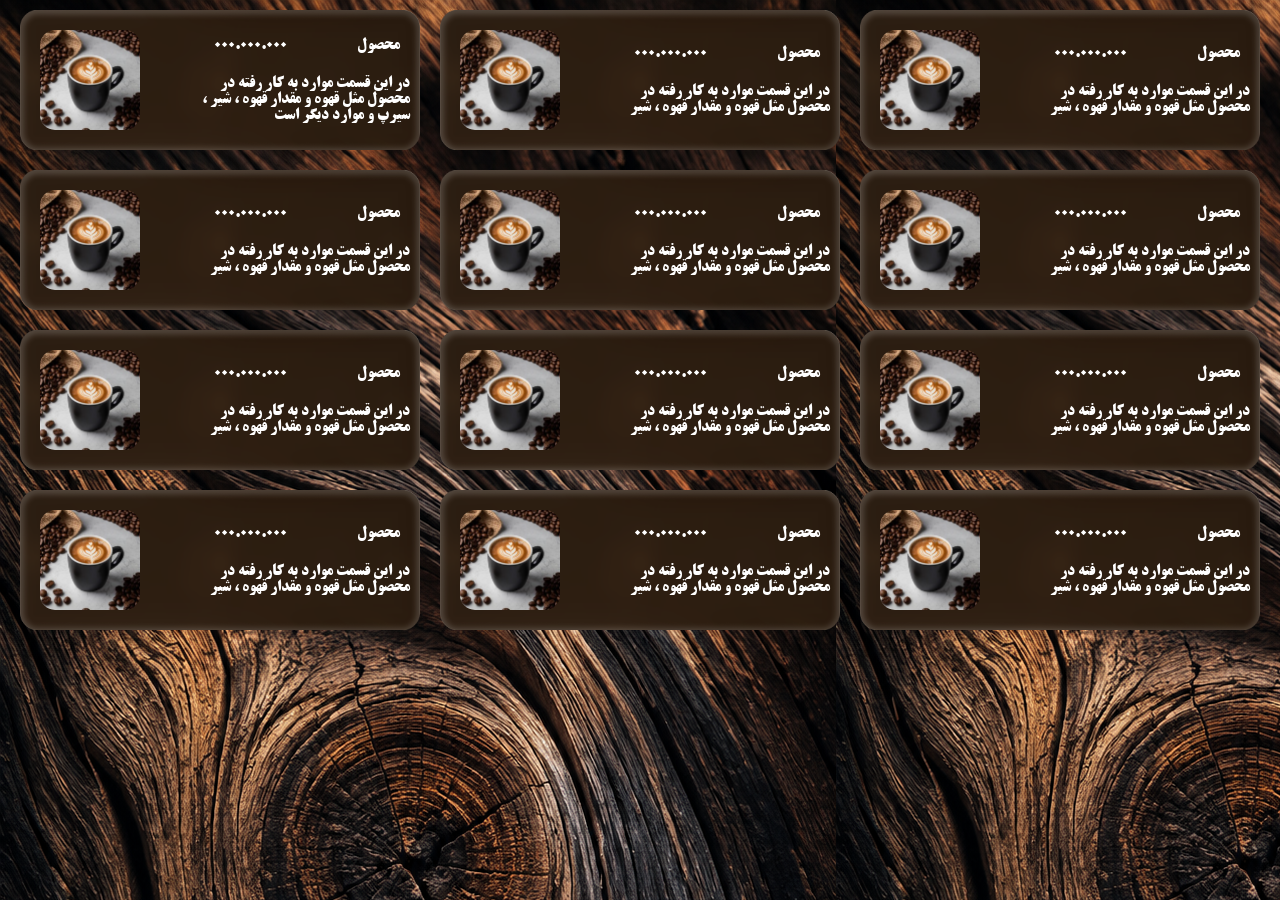
<file: file/menuc/index.html>
<!doctype html>
<html lang="en">
  <head>
    <meta charset="UTF-8" />
    <meta name="viewport" content="width=], initial-scale=1.0" />
    <title>Document</title>
    <link rel="stylesheet" href="../style/style.css" />
  </head>
  <body style="background-image: url(../../images/bake.png)">
    <div class="serch"></div>
    <div class="cuntaner">
      <div class="card" style="background-image: url(../../images/cc711.png)">
        <div
          class="img"
          style="background-image: url(../../images/shotcafe.png)"
        ></div>
        <div class="cardText">
          <div class="boxText">
            <div class="textPric">000.000.000</div>
            <div class="textName">محصول</div>
          </div>
          <div class="textInfo">
           در این قسمت موارد به کار رفته در محصول مثل قهوه و مقدار قهوه ، شیر ، سیرپ و موارد دیگر است
          </div>
        </div>
      </div>
      <div class="card" style="background-image: url(../../images/cc711.png)">
        <div
          class="img"
          style="background-image: url(../../images/shotcafe.png)"
        ></div>
        <div class="cardText">
          <div class="boxText">
            <div class="textPric">000.000.000</div>
            <div class="textName">محصول</div>
          </div>
          <div class="textInfo">
            در این قسمت موارد به کار رفته در محصول مثل قهوه و مقدار قهوه ، شیر
          </div>
        </div>
      </div>
      <div class="card" style="background-image: url(../../images/cc711.png)">
        <div
          class="img"
          style="background-image: url(../../images/shotcafe.png)"
        ></div>
        <div class="cardText">
          <div class="boxText">
            <div class="textPric">000.000.000</div>
            <div class="textName">محصول</div>
          </div>
          <div class="textInfo">
            در این قسمت موارد به کار رفته در محصول مثل قهوه و مقدار قهوه ، شیر
          </div>
        </div>
      </div>
      <div class="card" style="background-image: url(../../images/cc711.png)">
        <div
          class="img"
          style="background-image: url(../../images/shotcafe.png)"
        ></div>
        <div class="cardText">
          <div class="boxText">
            <div class="textPric">000.000.000</div>
            <div class="textName">محصول</div>
          </div>
          <div class="textInfo">
            در این قسمت موارد به کار رفته در محصول مثل قهوه و مقدار قهوه ، شیر
          </div>
        </div>
      </div>
      <div class="card" style="background-image: url(../../images/cc711.png)">
        <div
          class="img"
          style="background-image: url(../../images/shotcafe.png)"
        ></div>
        <div class="cardText">
          <div class="boxText">
            <div class="textPric">000.000.000</div>
            <div class="textName">محصول</div>
          </div>
          <div class="textInfo">
            در این قسمت موارد به کار رفته در محصول مثل قهوه و مقدار قهوه ، شیر
          </div>
        </div>
      </div>
      <div class="card" style="background-image: url(../../images/cc711.png)">
        <div
          class="img"
          style="background-image: url(../../images/shotcafe.png)"
        ></div>
        <div class="cardText">
          <div class="boxText">
            <div class="textPric">000.000.000</div>
            <div class="textName">محصول</div>
          </div>
          <div class="textInfo">
            در این قسمت موارد به کار رفته در محصول مثل قهوه و مقدار قهوه ، شیر
          </div>
        </div>
      </div>
      <div class="card" style="background-image: url(../../images/cc711.png)">
        <div
          class="img"
          style="background-image: url(../../images/shotcafe.png)"
        ></div>
        <div class="cardText">
          <div class="boxText">
            <div class="textPric">000.000.000</div>
            <div class="textName">محصول</div>
          </div>
          <div class="textInfo">
            در این قسمت موارد به کار رفته در محصول مثل قهوه و مقدار قهوه ، شیر
          </div>
        </div>
      </div>
      <div class="card" style="background-image: url(../../images/cc711.png)">
        <div
          class="img"
          style="background-image: url(../../images/shotcafe.png)"
        ></div>
        <div class="cardText">
          <div class="boxText">
            <div class="textPric">000.000.000</div>
            <div class="textName">محصول</div>
          </div>
          <div class="textInfo">
            در این قسمت موارد به کار رفته در محصول مثل قهوه و مقدار قهوه ، شیر
          </div>
        </div>
      </div>
      <div class="card" style="background-image: url(../../images/cc711.png)">
        <div
          class="img"
          style="background-image: url(../../images/shotcafe.png)"
        ></div>
        <div class="cardText">
          <div class="boxText">
            <div class="textPric">000.000.000</div>
            <div class="textName">محصول</div>
          </div>
          <div class="textInfo">
            در این قسمت موارد به کار رفته در محصول مثل قهوه و مقدار قهوه ، شیر
          </div>
        </div>
      </div>
      <div class="card" style="background-image: url(../../images/cc711.png)">
        <div
          class="img"
          style="background-image: url(../../images/shotcafe.png)"
        ></div>
        <div class="cardText">
          <div class="boxText">
            <div class="textPric">000.000.000</div>
            <div class="textName">محصول</div>
          </div>
          <div class="textInfo">
            در این قسمت موارد به کار رفته در محصول مثل قهوه و مقدار قهوه ، شیر
          </div>
        </div>
      </div>
      <div class="card" style="background-image: url(../../images/cc711.png)">
        <div
          class="img"
          style="background-image: url(../../images/shotcafe.png)"
        ></div>
        <div class="cardText">
          <div class="boxText">
            <div class="textPric">000.000.000</div>
            <div class="textName">محصول</div>
          </div>
          <div class="textInfo">
            در این قسمت موارد به کار رفته در محصول مثل قهوه و مقدار قهوه ، شیر
          </div>
        </div>
      </div>
      <div class="card" style="background-image: url(../../images/cc711.png)">
        <div
          class="img"
          style="background-image: url(../../images/shotcafe.png)"
        ></div>
        <div class="cardText">
          <div class="boxText">
            <div class="textPric">000.000.000</div>
            <div class="textName">محصول</div>
          </div>
          <div class="textInfo">
            در این قسمت موارد به کار رفته در محصول مثل قهوه و مقدار قهوه ، شیر
          </div>
        </div>
      </div>
    </div>
  </body>
</html>
</file>
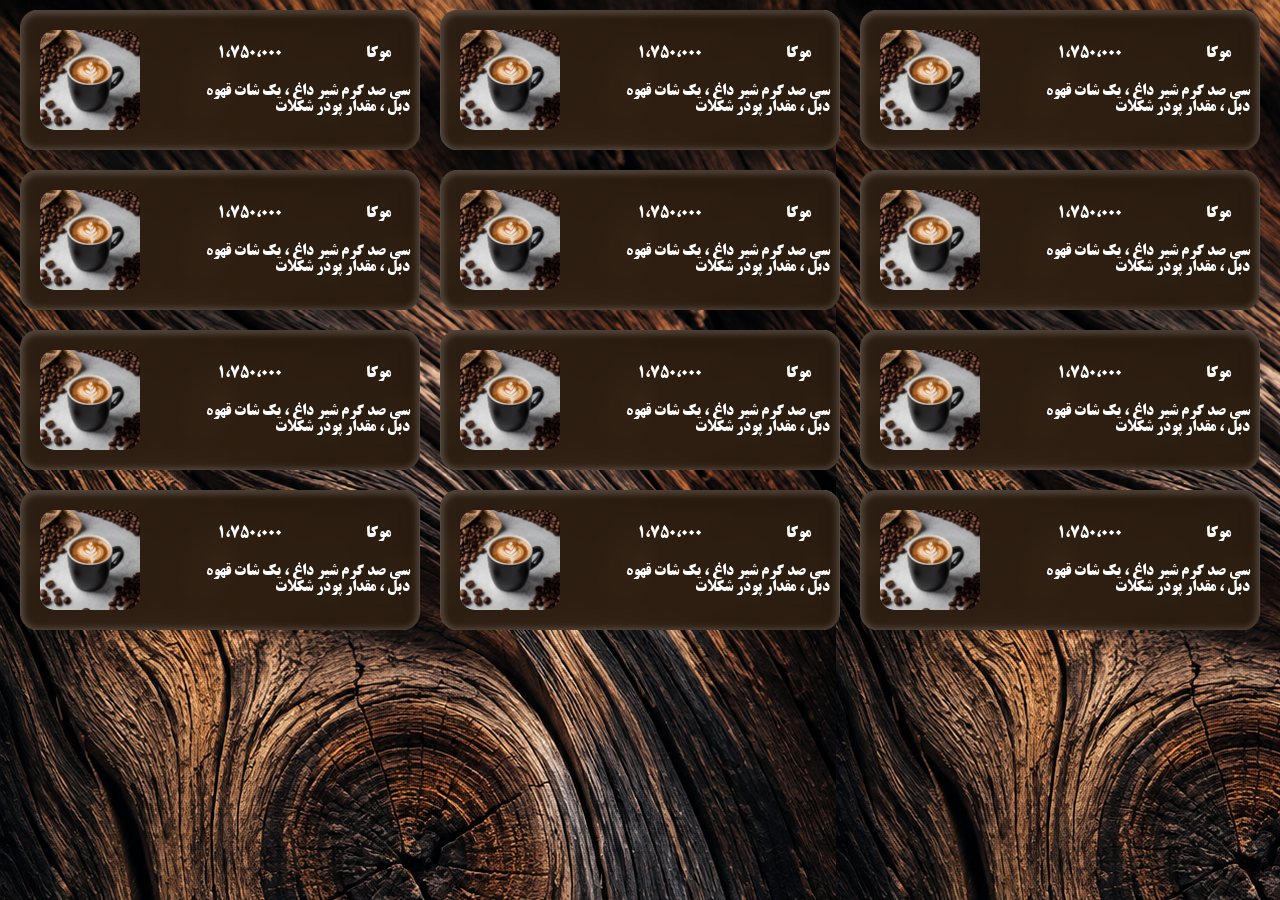
<file: file/menuh/index.html>
<!doctype html>
<html lang="en">
  <head>
    <meta charset="UTF-8" />
    <meta name="viewport" content="width=], initial-scale=1.0" />
    <title>Document</title>
    <link rel="stylesheet" href="../style/style.css" />
  </head>
  <body style="background-image: url(../../images/bake.png)">
    <div class="serch"></div>
    <div class="cuntaner">
      <div class="card" style="background-image: url(../../images/cc711.png)">
        <div
          class="img"
          style="background-image: url(../../images/shotcafe.png)"
        ></div>
        <div class="cardText">
          <div class="boxText">
            <div class="textPric">1،750،000</div>
            <div class="textName">موکا</div>
          </div>
          <div class="textInfo">
            سی صد گرم شیر داغ ، یک شات قهوه دبل ، مقدار پودر شکلات
          </div>
        </div>
      </div>
      <div class="card" style="background-image: url(../../images/cc711.png)">
        <div
          class="img"
          style="background-image: url(../../images/shotcafe.png)"
        ></div>
        <div class="cardText">
          <div class="boxText">
            <div class="textPric">1،750،000</div>
            <div class="textName">موکا</div>
          </div>
          <div class="textInfo">
            سی صد گرم شیر داغ ، یک شات قهوه دبل ، مقدار پودر شکلات
          </div>
        </div>
      </div>
      <div class="card" style="background-image: url(../../images/cc711.png)">
        <div
          class="img"
          style="background-image: url(../../images/shotcafe.png)"
        ></div>
        <div class="cardText">
          <div class="boxText">
            <div class="textPric">1،750،000</div>
            <div class="textName">موکا</div>
          </div>
          <div class="textInfo">
            سی صد گرم شیر داغ ، یک شات قهوه دبل ، مقدار پودر شکلات
          </div>
        </div>
      </div>
      <div class="card" style="background-image: url(../../images/cc711.png)">
        <div
          class="img"
          style="background-image: url(../../images/shotcafe.png)"
        ></div>
        <div class="cardText">
          <div class="boxText">
            <div class="textPric">1،750،000</div>
            <div class="textName">موکا</div>
          </div>
          <div class="textInfo">
            سی صد گرم شیر داغ ، یک شات قهوه دبل ، مقدار پودر شکلات
          </div>
        </div>
      </div>
      <div class="card" style="background-image: url(../../images/cc711.png)">
        <div
          class="img"
          style="background-image: url(../../images/shotcafe.png)"
        ></div>
        <div class="cardText">
          <div class="boxText">
            <div class="textPric">1،750،000</div>
            <div class="textName">موکا</div>
          </div>
          <div class="textInfo">
            سی صد گرم شیر داغ ، یک شات قهوه دبل ، مقدار پودر شکلات
          </div>
        </div>
      </div>
      <div class="card" style="background-image: url(../../images/cc711.png)">
        <div
          class="img"
          style="background-image: url(../../images/shotcafe.png)"
        ></div>
        <div class="cardText">
          <div class="boxText">
            <div class="textPric">1،750،000</div>
            <div class="textName">موکا</div>
          </div>
          <div class="textInfo">
            سی صد گرم شیر داغ ، یک شات قهوه دبل ، مقدار پودر شکلات
          </div>
        </div>
      </div>
      <div class="card" style="background-image: url(../../images/cc711.png)">
        <div
          class="img"
          style="background-image: url(../../images/shotcafe.png)"
        ></div>
        <div class="cardText">
          <div class="boxText">
            <div class="textPric">1،750،000</div>
            <div class="textName">موکا</div>
          </div>
          <div class="textInfo">
            سی صد گرم شیر داغ ، یک شات قهوه دبل ، مقدار پودر شکلات
          </div>
        </div>
      </div>
      <div class="card" style="background-image: url(../../images/cc711.png)">
        <div
          class="img"
          style="background-image: url(../../images/shotcafe.png)"
        ></div>
        <div class="cardText">
          <div class="boxText">
            <div class="textPric">1،750،000</div>
            <div class="textName">موکا</div>
          </div>
          <div class="textInfo">
            سی صد گرم شیر داغ ، یک شات قهوه دبل ، مقدار پودر شکلات
          </div>
        </div>
      </div>
      <div class="card" style="background-image: url(../../images/cc711.png)">
        <div
          class="img"
          style="background-image: url(../../images/shotcafe.png)"
        ></div>
        <div class="cardText">
          <div class="boxText">
            <div class="textPric">1،750،000</div>
            <div class="textName">موکا</div>
          </div>
          <div class="textInfo">
            سی صد گرم شیر داغ ، یک شات قهوه دبل ، مقدار پودر شکلات
          </div>
        </div>
      </div>
      <div class="card" style="background-image: url(../../images/cc711.png)">
        <div
          class="img"
          style="background-image: url(../../images/shotcafe.png)"
        ></div>
        <div class="cardText">
          <div class="boxText">
            <div class="textPric">1،750،000</div>
            <div class="textName">موکا</div>
          </div>
          <div class="textInfo">
            سی صد گرم شیر داغ ، یک شات قهوه دبل ، مقدار پودر شکلات
          </div>
        </div>
      </div>
      <div class="card" style="background-image: url(../../images/cc711.png)">
        <div
          class="img"
          style="background-image: url(../../images/shotcafe.png)"
        ></div>
        <div class="cardText">
          <div class="boxText">
            <div class="textPric">1،750،000</div>
            <div class="textName">موکا</div>
          </div>
          <div class="textInfo">
            سی صد گرم شیر داغ ، یک شات قهوه دبل ، مقدار پودر شکلات
          </div>
        </div>
      </div>
      <div class="card" style="background-image: url(../../images/cc711.png)">
        <div
          class="img"
          style="background-image: url(../../images/shotcafe.png)"
        ></div>
        <div class="cardText">
          <div class="boxText">
            <div class="textPric">1،750،000</div>
            <div class="textName">موکا</div>
          </div>
          <div class="textInfo">
            سی صد گرم شیر داغ ، یک شات قهوه دبل ، مقدار پودر شکلات
          </div>
        </div>
      </div>
    </div>
  </body>
</html>
</file>
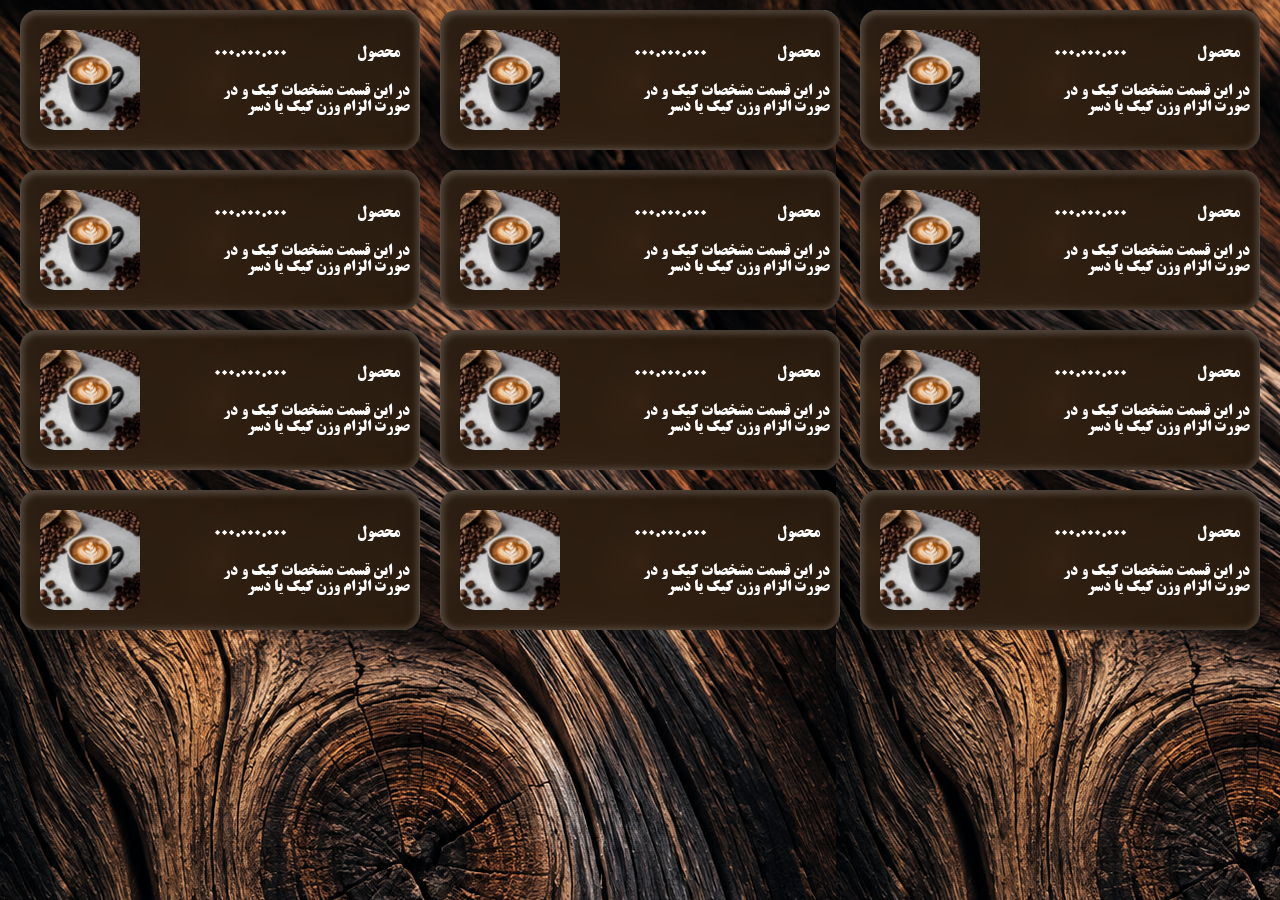
<file: file/menuk/index.html>
<!doctype html>
<html lang="en">
  <head>
    <meta charset="UTF-8" />
    <meta name="viewport" content="width=], initial-scale=1.0" />
    <title>Document</title>
    <link rel="stylesheet" href="../style/style.css" />
  </head>
  <body style="background-image: url(../../images/bake.png)">
    <div class="serch"></div>
    <div class="cuntaner">
      <div class="card" style="background-image: url(../../images/cc711.png)">
        <div
          class="img"
          style="background-image: url(../../images/shotcafe.png)"
        ></div>
        <div class="cardText">
          <div class="boxText">
            <div class="textPric">000.000.000</div>
            <div class="textName">محصول</div>
          </div>
          <div class="textInfo">
           در این قسمت مشخصات کیک و در صورت الزام وزن کیک یا دسر
          </div>
        </div>
      </div>
      <div class="card" style="background-image: url(../../images/cc711.png)">
        <div
          class="img"
          style="background-image: url(../../images/shotcafe.png)"
        ></div>
        <div class="cardText">
          <div class="boxText">
            <div class="textPric">000.000.000</div>
            <div class="textName">محصول</div>
          </div>
          <div class="textInfo">
            در این قسمت مشخصات کیک و در صورت الزام وزن کیک یا دسر
          </div>
        </div>
      </div>
      <div class="card" style="background-image: url(../../images/cc711.png)">
        <div
          class="img"
          style="background-image: url(../../images/shotcafe.png)"
        ></div>
        <div class="cardText">
          <div class="boxText">
            <div class="textPric">000.000.000</div>
            <div class="textName">محصول</div>
          </div>
          <div class="textInfo">
            در این قسمت مشخصات کیک و در صورت الزام وزن کیک یا دسر
          </div>
        </div>
      </div>
      <div class="card" style="background-image: url(../../images/cc711.png)">
        <div
          class="img"
          style="background-image: url(../../images/shotcafe.png)"
        ></div>
        <div class="cardText">
          <div class="boxText">
            <div class="textPric">000.000.000</div>
            <div class="textName">محصول</div>
          </div>
          <div class="textInfo">
            در این قسمت مشخصات کیک و در صورت الزام وزن کیک یا دسر
          </div>
        </div>
      </div>
      <div class="card" style="background-image: url(../../images/cc711.png)">
        <div
          class="img"
          style="background-image: url(../../images/shotcafe.png)"
        ></div>
        <div class="cardText">
          <div class="boxText">
            <div class="textPric">000.000.000</div>
            <div class="textName">محصول</div>
          </div>
          <div class="textInfo">
            در این قسمت مشخصات کیک و در صورت الزام وزن کیک یا دسر
          </div>
        </div>
      </div>
      <div class="card" style="background-image: url(../../images/cc711.png)">
        <div
          class="img"
          style="background-image: url(../../images/shotcafe.png)"
        ></div>
        <div class="cardText">
          <div class="boxText">
            <div class="textPric">000.000.000</div>
            <div class="textName">محصول</div>
          </div>
          <div class="textInfo">
            در این قسمت مشخصات کیک و در صورت الزام وزن کیک یا دسر
          </div>
        </div>
      </div>
      <div class="card" style="background-image: url(../../images/cc711.png)">
        <div
          class="img"
          style="background-image: url(../../images/shotcafe.png)"
        ></div>
        <div class="cardText">
          <div class="boxText">
            <div class="textPric">000.000.000</div>
            <div class="textName">محصول</div>
          </div>
          <div class="textInfo">
            در این قسمت مشخصات کیک و در صورت الزام وزن کیک یا دسر
          </div>
        </div>
      </div>
      <div class="card" style="background-image: url(../../images/cc711.png)">
        <div
          class="img"
          style="background-image: url(../../images/shotcafe.png)"
        ></div>
        <div class="cardText">
          <div class="boxText">
            <div class="textPric">000.000.000</div>
            <div class="textName">محصول</div>
          </div>
          <div class="textInfo">
            در این قسمت مشخصات کیک و در صورت الزام وزن کیک یا دسر
          </div>
        </div>
      </div>
      <div class="card" style="background-image: url(../../images/cc711.png)">
        <div
          class="img"
          style="background-image: url(../../images/shotcafe.png)"
        ></div>
        <div class="cardText">
          <div class="boxText">
            <div class="textPric">000.000.000</div>
            <div class="textName">محصول</div>
          </div>
          <div class="textInfo">
            در این قسمت مشخصات کیک و در صورت الزام وزن کیک یا دسر
          </div>
        </div>
      </div>
      <div class="card" style="background-image: url(../../images/cc711.png)">
        <div
          class="img"
          style="background-image: url(../../images/shotcafe.png)"
        ></div>
        <div class="cardText">
          <div class="boxText">
            <div class="textPric">000.000.000</div>
            <div class="textName">محصول</div>
          </div>
          <div class="textInfo">
            در این قسمت مشخصات کیک و در صورت الزام وزن کیک یا دسر
          </div>
        </div>
      </div>
      <div class="card" style="background-image: url(../../images/cc711.png)">
        <div
          class="img"
          style="background-image: url(../../images/shotcafe.png)"
        ></div>
        <div class="cardText">
          <div class="boxText">
            <div class="textPric">000.000.000</div>
            <div class="textName">محصول</div>
          </div>
          <div class="textInfo">
            در این قسمت مشخصات کیک و در صورت الزام وزن کیک یا دسر
          </div>
        </div>
      </div>
      <div class="card" style="background-image: url(../../images/cc711.png)">
        <div
          class="img"
          style="background-image: url(../../images/shotcafe.png)"
        ></div>
        <div class="cardText">
          <div class="boxText">
            <div class="textPric">000.000.000</div>
            <div class="textName">محصول</div>
          </div>
          <div class="textInfo">
            در این قسمت مشخصات کیک و در صورت الزام وزن کیک یا دسر
          </div>
        </div>
      </div>
    </div>
  </body>
</html>
</file>
<file: file/style/style.css>
@font-face {
  font-family: "Lalezar";
  src: url("../../BTitr/B\ Titr\ Bold_0.ttf") format("woff2");
  /* url('../../textStyle/Lalezar-Font-fontyab.com_/Lalezar-Font/TTF/Lalezar-Regular.ttf') format('woff'); */
}

* {
  margin: 0;
  padding: 0;
  color: rgb(255, 255, 255);
  font-family: "Lalezar";
  font-weight: bolder;
  font-style: normal;
}

.cuntaner {
  position: relative;
  display: flex;
  flex-wrap: wrap;
  align-items: center;
  text-align: center;
  justify-content: center;
  width: 100%;
}
.card {
  position: relative;
  display: flex;
  flex-wrap: wrap;
  align-items: center;
  text-align: right;
  justify-content: right;
  width: 90%;
  max-width: 400px;
  aspect-ratio: 20 / 7;
  background-position: center;
  background-size: cover;
  margin: 10px;
}
.img {
  position: absolute;
  width: 100px;
  max-width: 600px;
  aspect-ratio: 5 / 5;
  background-position: center;
  background-size: cover;
  margin: 10px;
  left: 10px;
  border-radius: 15px;
}

.cardText {
  position: relative;
  display: flex;
  flex-wrap: wrap;
  align-items: center;
  text-align: right;
  justify-content: center;
  width: 60%;
}
.boxText {
  position: relative;
  display: flex;
  flex-wrap: wrap;
  flex-direction:column;
  align-items: center;
  text-align: right;
  justify-content: center;
  /* background-color: black; */
  width: 100%;
  height: 40px;
}
.textName {
  position: relative;
  display: flex;
  flex-wrap: wrap;
  align-items: center;
  text-align: center;
  justify-content: center;
  width: 40%;
  margin: 10px;
  /* background-color: aliceblue; */
}
.textPric {
  position: relative;
  display: flex;
  flex-wrap: wrap;
  align-items: center;
  text-align: center;
  justify-content: center;
  width: 50%;
  margin: 10px;
  /* background-color: rgb(255, 240, 240); */
}
.textInfo {
  position: relative;
  width: 100%;
  margin: 10px;
  /* background-color: aliceblue; */
}
</file>
